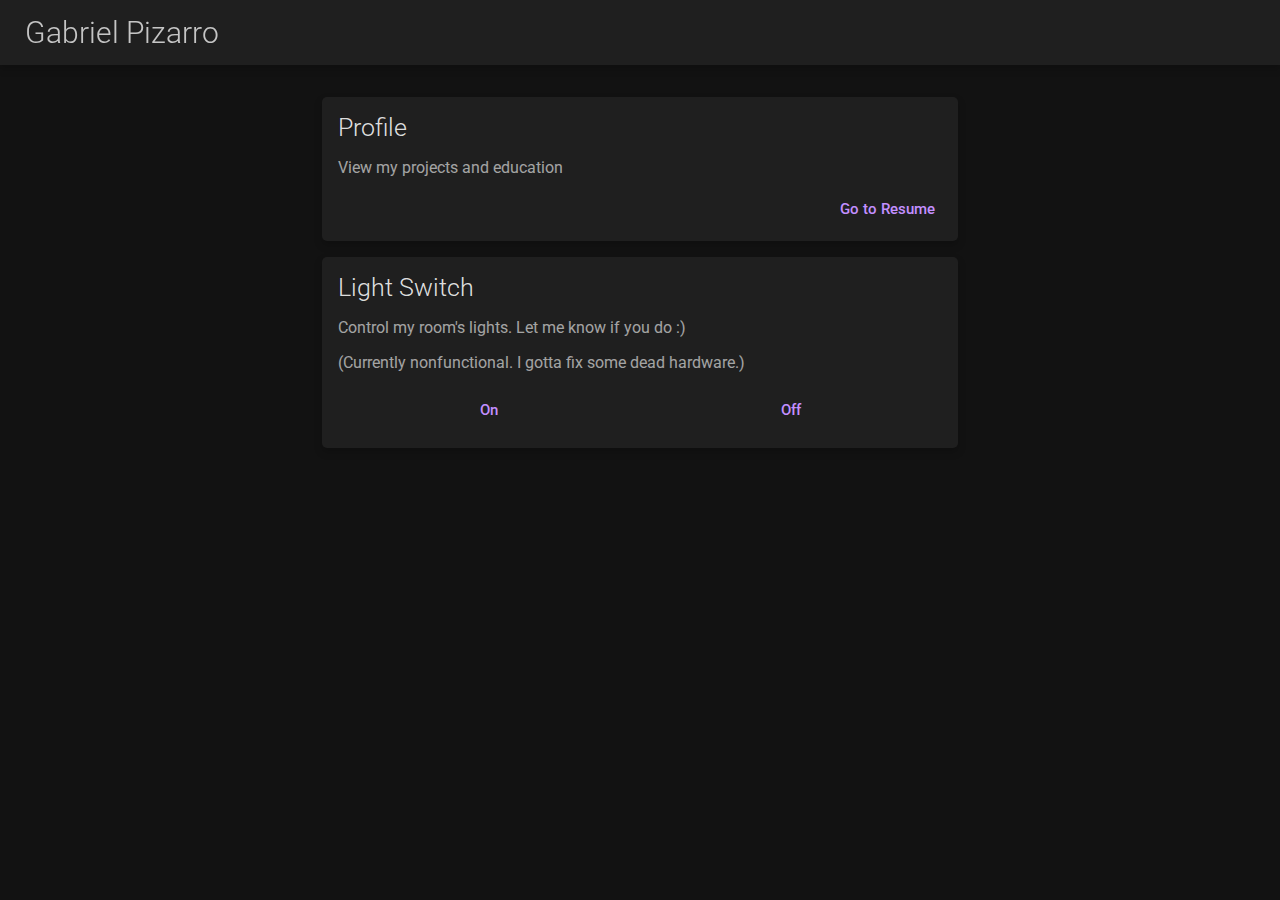
<file: index.html>
<html>

<head>
    <meta name="viewport" content="width=device-width, initial-scale=1" />

    <link href="https://fonts.googleapis.com/css2?family=Roboto:wght@100;300;400;500&display=swap" rel="stylesheet">
    <link rel="stylesheet" href="style.css">

    <script src="https://code.jquery.com/jquery-3.5.1.min.js"
        integrity="sha256-9/aliU8dGd2tb6OSsuzixeV4y/faTqgFtohetphbbj0=" crossorigin="anonymous"></script>
    <script src="script.js"></script>

    <title>Gabriel Pizarro | Home</title>
</head>

<body>
    <div id="header">
        <p id="header-text">
            <a href="index.html" style="color: rgb(255, 255, 255, 0.87);">
                Gabriel Pizarro
            </a>
        </p>
    </div>

    <div id="content">
        <div class="card">
            <p class="card-title">
                Profile
            </p>
            <div class="card-spacer"></div>
            <p class="card-text">
                View my projects and education
            </p>
            <div class="card-spacer"></div>
            <div class="button-row">
                <div class="card-flatbutton">
                    <a href="profile.html">
                        <p class="card-flatbutton-text">
                            Go to Resume
                        </p>
                    </a>
                </div>
            </div>
        </div>

        <div class="card-spacer"></div>

        <div class="card">
            <p class="card-title">
                Light Switch
            </p>
            <div class="card-spacer"></div>
            <p class="card-text">
                Control my room's lights. Let me know if you do :)
            </p>
            <div class="card-spacer"></div>
            <p class="card-text">
                (Currently nonfunctional. I gotta fix some dead hardware.)
            </p>
            <div class="card-spacer"></div>
            <div class="lights-buttons-row">
                <div id="on" class="lights-button">
                    <p class="lights-button-text">
                        On
                    </p>
                </div>
                <div id="off" class="lights-button">
                    <p class="lights-button-text">
                        Off
                    </p>
                </div>
            </div>
        </div>
    </div>
</body>

</html>
</file>
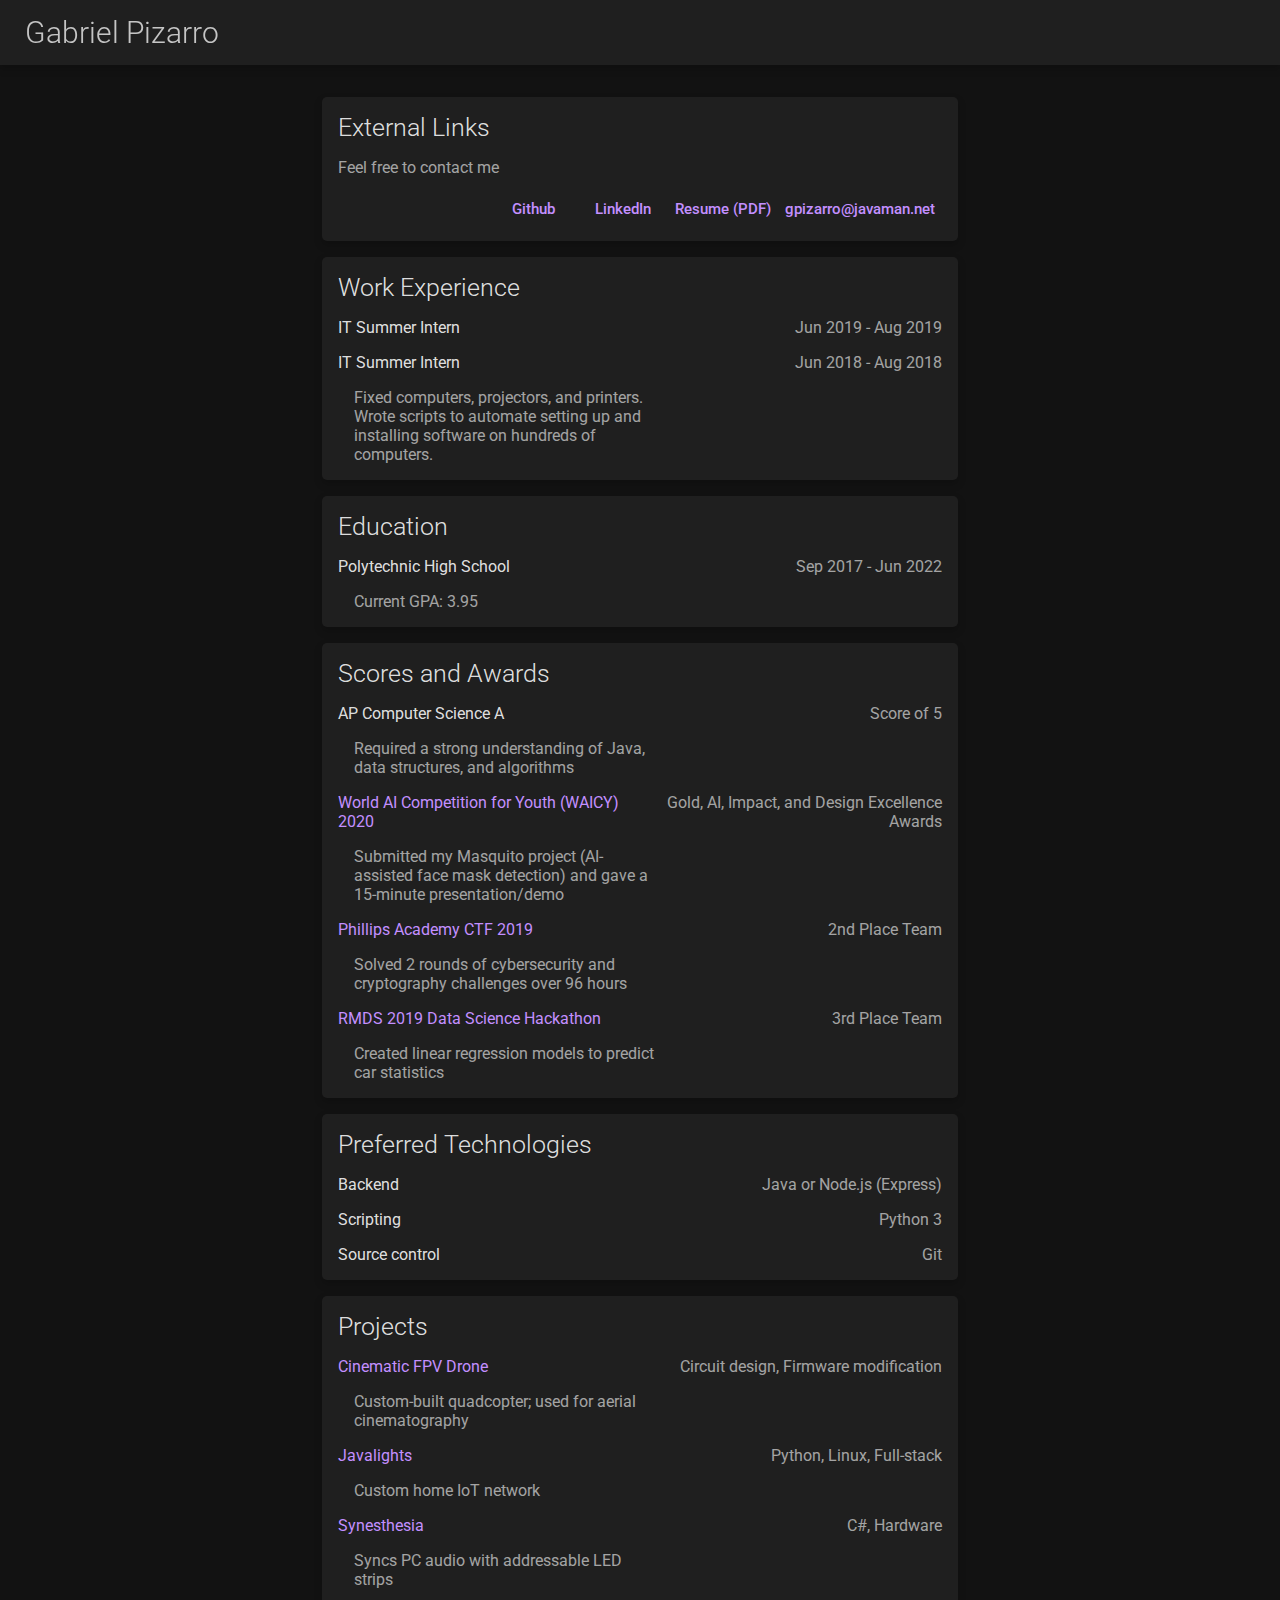
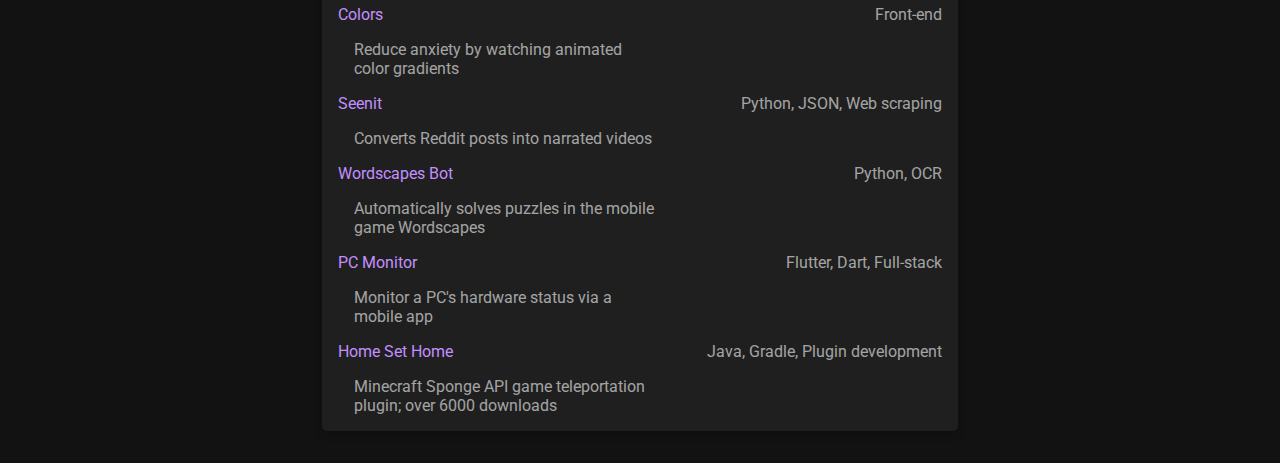
<file: profile.html>
<html>

<head>
    <meta name="viewport" content="width=device-width, initial-scale=1" />

    <link href="https://fonts.googleapis.com/css2?family=Roboto:wght@100;300;400;500&display=swap" rel="stylesheet">
    <link rel="stylesheet" href="style.css">

    <title>Gabriel Pizarro | Profile</title>
</head>

<body>
    <div id="header">
        <p id="header-text">
            <a href="index.html" style="color: rgb(255, 255, 255, 0.87);">
                Gabriel Pizarro
            </a>
        </p>
    </div>

    <div id="content">
        <div class="card">
            <p class="card-title">
                External Links
            </p>
            <div class="card-spacer"></div>
            <p class="card-text">
                Feel free to contact me
            </p>
            <div class="card-spacer"></div>
            <div class="button-row">
                <div class="card-flatbutton">
                    <a href="https://www.github.com/TheNewJavaman">
                        <p class="card-flatbutton-text">
                            Github
                        </p>
                    </a>
                </div>
                <div class="card-flatbutton">
                    <a href="https://www.linkedin.com/in/gkpizarro/">
                        <p class="card-flatbutton-text">
                            LinkedIn
                        </p>
                    </a>
                </div>
                <div class="card-flatbutton">
                    <a href="resume.pdf">
                        <p class="card-flatbutton-text">
                            Resume (PDF)
                        </p>
                    </a>
                </div>
                <div class="card-flatbutton">
                    <a href="mailto:gpizarro@javaman.net">
                        <p class="card-flatbutton-text">
                            gpizarro@javaman.net
                        </p>
                    </a>
                </div>
            </div>
        </div>

        <div class="card-spacer"></div>

        <div class="card">
            <p class="card-title">
                Work Experience
            </p>
            <div class="card-spacer"></div>
            <div class="card-row">
                <p class="row-text bold">
                    IT Summer Intern
                </p>
                <p class="row-text right-text">
                    Jun 2019 - Aug 2019
                </p>
            </div>
            <div class="card-spacer"></div>
            <div class="card-row">
                <p class="row-text bold">
                    IT Summer Intern
                </p>
                <p class="row-text right-text">
                    Jun 2018 - Aug 2018
                </p>
            </div>
            <div class="card-spacer"></div>
            <div class="card-row">
                <div class="row-tab"></div>
                <p class="row-text">
                    Fixed computers, projectors, and printers. Wrote scripts to automate setting up and installing
                    software on hundreds of computers.
                </p>
            </div>
        </div>

        <div class="card-spacer"></div>

        <div class="card">
            <p class="card-title">
                Education
            </p>
            <div class="card-spacer"></div>
            <div class="card-row">
                <p class="row-text bold">
                    Polytechnic High School
                </p>
                <p class="row-text right-text">
                    Sep 2017 - Jun 2022
                </p>
            </div>
            <div class="card-spacer"></div>
            <div class="card-row">
                <div class="row-tab"></div>
                <p class="row-text">
                    Current GPA: 3.95
                </p>
            </div>
        </div>

        <div class="card-spacer"></div>

        <div class="card">
            <p class="card-title">
                Scores and Awards
            </p>
            <div class="card-spacer"></div>
            <div class="card-row">
                <p class="row-text bold">
                    AP Computer Science A
                </p>
                <p class="row-text right-text">
                    Score of 5
                </p>
            </div>
            <div class="card-spacer"></div>
            <div class="card-row">
                <div class="row-tab"></div>
                <p class="row-text">
                    Required a strong understanding of Java, data structures, and algorithms
                </p>
            </div>
            <div class="card-spacer"></div>
            <div class="card-row">
                <p class="row-text">
                    <a href="https://www.waicy.org/waicy-2020/">
                        World AI Competition for Youth (WAICY) 2020
                    </a>
                </p>
                <p class="row-text right-text">
                    Gold, AI, Impact, and Design Excellence Awards
                </p>
            </div>
            <div class="card-spacer"></div>
            <div class="card-row">
                <div class="row-tab"></div>
                <p class="row-text">
                    Submitted my Masquito project (AI-assisted face mask detection) and gave a 15-minute
                    presentation/demo
                </p>
            </div>
            <div class="card-spacer"></div>
            <div class="card-row">
                <p class="row-text">
                    <a href="https://2019.pactf.com/winners/">
                        Phillips Academy CTF 2019
                    </a>
                </p>
                <p class="row-text right-text">
                    2nd Place Team
                </p>
            </div>
            <div class="card-spacer"></div>
            <div class="card-row">
                <div class="row-tab"></div>
                <p class="row-text">
                    Solved 2 rounds of cybersecurity and cryptography challenges over 96 hours
                </p>
            </div>
            <div class="card-spacer"></div>
            <div class="card-row">
                <p class="row-text">
                    <a href="https://github.com/TheNewJavaman/grmds-2019">
                        RMDS 2019 Data Science Hackathon
                    </a>
                </p>
                <p class="row-text right-text">
                    3rd Place Team
                </p>
            </div>
            <div class="card-spacer"></div>
            <div class="card-row">
                <div class="row-tab"></div>
                <p class="row-text">
                    Created linear regression models to predict car statistics
                </p>
            </div>
        </div>

        <div class="card-spacer"></div>

        <div class="card">
            <p class="card-title">
                Preferred Technologies
            </p>
            <div class="card-spacer"></div>
            <div class="card-row">
                <p class="row-text bold">
                    Backend
                </p>
                <p class="row-text right-text">
                    Java or Node.js (Express)
                </p>
            </div>
            <div class="card-spacer"></div>
            <div class="card-row">
                <p class="row-text bold">
                    Scripting
                </p>
                <p class="row-text right-text">
                    Python 3
                </p>
            </div>
            <div class="card-spacer"></div>
            <div class="card-row">
                <p class="row-text bold">
                    Source control
                </p>
                <p class="row-text right-text">
                    Git
                </p>
            </div>
        </div>

        <div class="card-spacer"></div>

        <div class="card">
            <p class="card-title">
                Projects
            </p>
            <div class="card-spacer"></div>
            <div class="card-row">
                <p class="row-text bold">
                    <a href="https://photos.app.goo.gl/aL6Bjwe4ApEWNExS9">
                        Cinematic FPV Drone
                    </a>
                </p>
                <p class="row-text right-text">
                    Circuit design, Firmware modification
                </p>
            </div>
            <div class="card-spacer"></div>
            <div class="card-row">
                <div class="row-tab"></div>
                <p class="row-text">
                    Custom-built quadcopter; used for aerial cinematography
                </p>
            </div>
            <div class="card-spacer"></div>
            <div class="card-row">
                <p class="row-text">
                    <a href="https://github.com/users/TheNewJavaman/projects/1">
                        Javalights
                    </a>
                </p>
                <p class="row-text right-text">
                    Python, Linux, Full-stack
                </p>
            </div>
            <div class="card-spacer"></div>
            <div class="card-row">
                <div class="row-tab"></div>
                <p class="row-text">
                    Custom home IoT network
                </p>
            </div>
            <div class="card-spacer"></div>
            <div class="card-row">
                <p class="row-text">
                    <a href="https://github.com/TheNewJavaman/synesthesia">
                        Synesthesia
                    </a>
                </p>
                <p class="row-text right-text">
                    C#, Hardware
                </p>
            </div>
            <div class="card-spacer"></div>
            <div class="card-row">
                <div class="row-tab"></div>
                <p class="row-text">
                    Syncs PC audio with addressable LED strips
                </p>
            </div>
            <div class="card-spacer"></div>
            <div class="card-row">
                <p class="row-text">
                    <a href="https://github.com/TheNewJavaman/colors-website">
                        Colors
                    </a>
                </p>
                <p class="row-text right-text">
                    Front-end
                </p>
            </div>
            <div class="card-spacer"></div>
            <div class="card-row">
                <div class="row-tab"></div>
                <p class="row-text">
                    Reduce anxiety by watching animated color gradients
                </p>
            </div>
            <div class="card-spacer"></div>
            <div class="card-row">
                <p class="row-text">
                    <a href="https://github.com/TheNewJavaman/seenit">
                        Seenit
                    </a>
                </p>
                <p class="row-text right-text">
                    Python, JSON, Web scraping
                </p>
            </div>
            <div class="card-spacer"></div>
            <div class="card-row">
                <div class="row-tab"></div>
                <p class="row-text">
                    Converts Reddit posts into narrated videos
                </p>
            </div>
            <div class="card-spacer"></div>
            <div class="card-row">
                <p class="row-text">
                    <a href="https://github.com/TheNewJavaman/wordscapes_bot">
                        Wordscapes Bot
                    </a>
                </p>
                <p class="row-text right-text">
                    Python, OCR
                </p>
            </div>
            <div class="card-spacer"></div>
            <div class="card-row">
                <div class="row-tab"></div>
                <p class="row-text">
                    Automatically solves puzzles in the mobile game Wordscapes
                </p>
            </div>
            <div class="card-spacer"></div>
            <div class="card-row">
                <p class="row-text">
                    <a href="https://github.com/TheNewJavaman/pc-monitor">
                        PC Monitor
                    </a>
                </p>
                <p class="row-text right-text">
                    Flutter, Dart, Full-stack
                </p>
            </div>
            <div class="card-spacer"></div>
            <div class="card-row">
                <div class="row-tab"></div>
                <p class="row-text">
                    Monitor a PC's hardware status via a mobile app
                </p>
            </div>
            <div class="card-spacer"></div>
            <div class="card-row">
                <p class="row-text">
                    <a href="https://github.com/TheNewJavaman/homesethome">
                        Home Set Home
                    </a>
                </p>
                <p class="row-text right-text">
                    Java, Gradle, Plugin development
                </p>
            </div>
            <div class="card-spacer"></div>
            <div class="card-row">
                <div class="row-tab"></div>
                <p class="row-text">
                    Minecraft Sponge API game teleportation plugin; over 6000 downloads
                </p>
            </div>
        </div>
    </div>
</body>

</html>
</file>
<file: style.css>
body {
    margin: 0;

    background-color: #121212;
}

p {
    margin: 0;

    font-family: "Roboto";
}

a {
    text-decoration: none;
    color: #c38fff;
}

a:hover {
    opacity: 0.85;
    transition: 150ms;
}

#header {
    position: fixed;
    top: 0;
    width: 100%;

    height: 65px;
    width: 100%;

    background-color: #1f1f1f;
    box-shadow: 0 4px 8px 0 rgba(0, 0, 0, 0.2);
}

#header-text {
    padding: 15px;
    padding-left: 25px;

    font-size: 30px;
    font-weight: 300;
    color: rgba(255, 255, 255, 0.87);
}

#header-text:hover {
    opacity: 0.85;
    transition: 150ms;
}

#content {
    margin-top: 65px;
    max-width: 700px;
    margin-left: auto;
    margin-right: auto;
    padding-top: 32px;
    padding-bottom: 32px;
}

.card {
    padding: 16px;
    margin-left: 32px;
    margin-right: 32px;

    background-color: #1f1f1f;
    border-radius: 5px;

    box-shadow: 0 4px 8px 0 rgba(0, 0, 0, 0.2);
}

.card-title {
    font-size: 25px;
    font-weight: 300;
    color: rgba(255, 255, 255, 0.87);
}

.card-text {
    color: rgba(255, 255, 255, 0.6);
}

.button-row {
    display: flex;
    margin-left: auto;
    justify-content: flex-end;
    flex-wrap: wrap;
}

.card-button {
    margin-left: auto;
    margin-right: 0;

    width: 90px;
    cursor: pointer;

    align-content: right;
    border-radius: 5px;

    background-color: #c38fff;
    border: none;

    align-self: center;
}

.card-button:hover {
    opacity: 0.85;
    transition: 150ms;
}

.card-button-text {
    text-align: center;

    color: #1f1f1f;

    padding: 7px;
    font-size: 15px;
    font-weight: 500;
}

.card-flatbutton {
    min-width: 90px;
    cursor: pointer;

    align-content: right;
    border-radius: 5px;

    border: none;

    align-self: center;
}

.card-flatbutton:hover {
    opacity: 0.85;
    transition: 150ms;
}

.card-flatbutton-text {
    text-align: center;

    color: #c38fff;

    padding: 7px;
    font-size: 15px;
    font-weight: 500;
}

.card-spacer {
    width: 100%;
    height: 16px;
}

.lights-buttons-row {
    display: flex;
    justify-content: space-around;
}

.lights-button {
    text-align: center;
    width: 75px;
    padding: 13px;
    border-radius: 5px;

    cursor: pointer;
}

.lights-button-text {
    color: #c38fff;
    font-weight: 500;
    font-size: 15px;
}

.lights-button:hover {
    opacity: 0.85;
    transition: 150ms;
}

.card-row {
    width: 100%;
    display: inline-flex;
}

.row-tab {
    width: 16px;
}

.row-text {
    width: 50%;
    color: rgba(255, 255, 255, 0.6);
}

.right-text {
    text-align: right;
}

.bold {
    color: rgba(255, 255, 255, 0.87);
}
</file>
